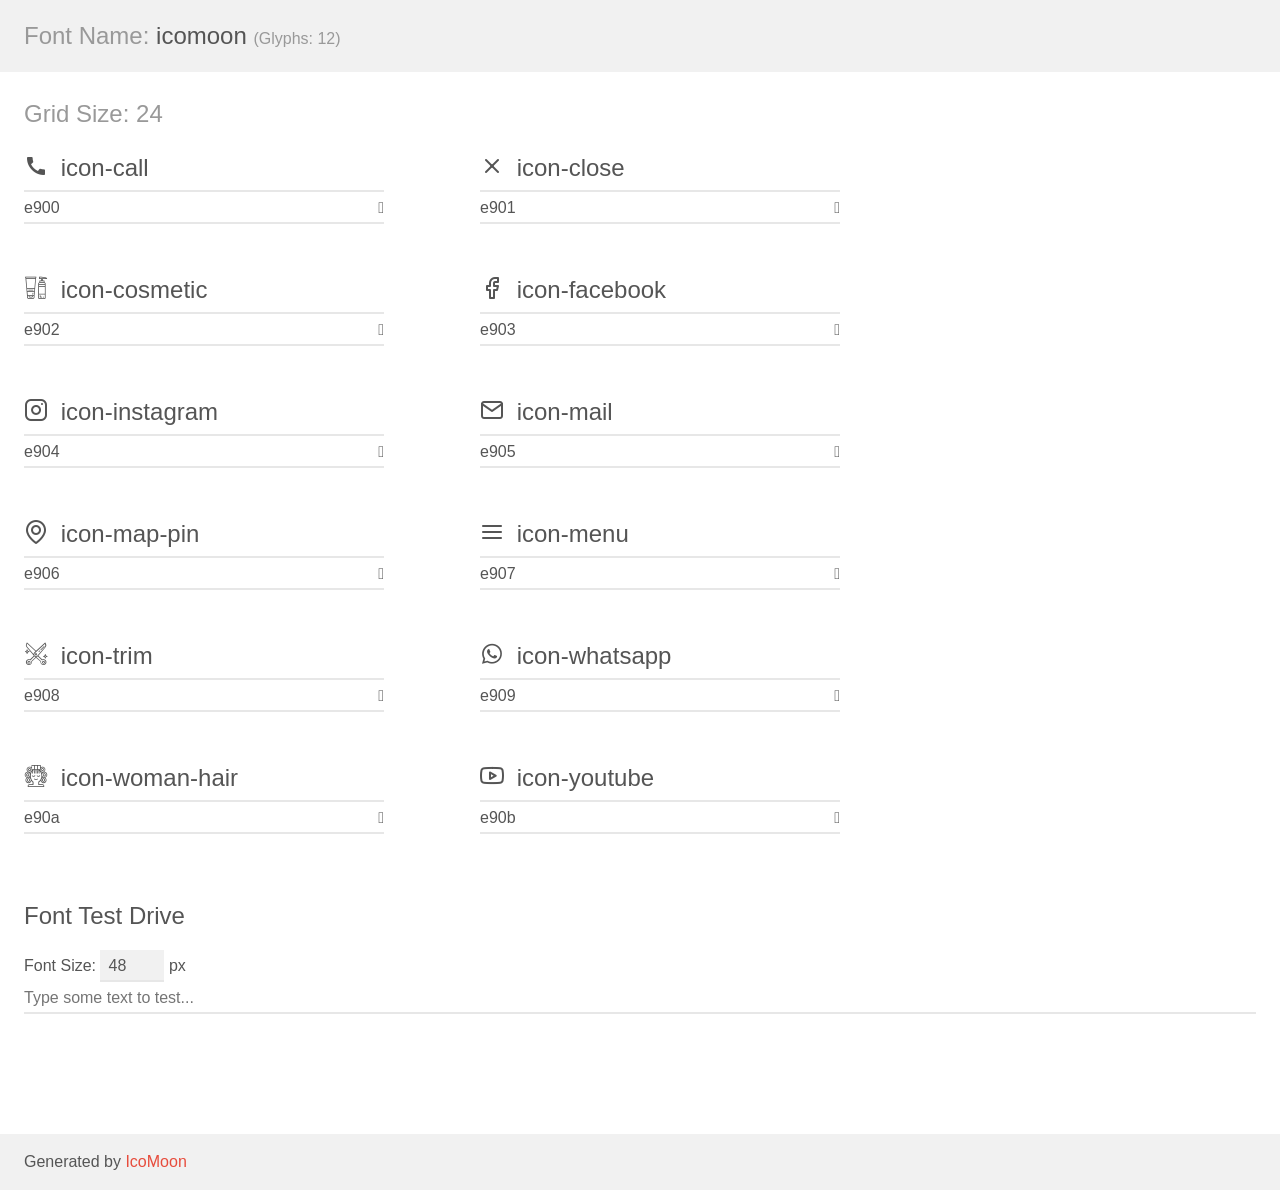
<file: assets/icomoon/demo.html>
<!doctype html>
<html>
<head>
    <meta charset="utf-8">
    <title>IcoMoon Demo</title>
    <meta name="description" content="An Icon Font Generated By IcoMoon.io">
    <meta name="viewport" content="width=device-width, initial-scale=1">
    <link rel="stylesheet" href="demo-files/demo.css">
    <link rel="stylesheet" href="style.css"></head>
<body>
    <div class="bgc1 clearfix">
        <h1 class="mhmm mvm"><span class="fgc1">Font Name:</span> icomoon <small class="fgc1">(Glyphs:&nbsp;12)</small></h1>
    </div>
    <div class="clearfix mhl ptl">
        <h1 class="mvm mtn fgc1">Grid Size: 24</h1>
        <div class="glyph fs1">
            <div class="clearfix bshadow0 pbs">
                <span class="icon-call"></span>
                <span class="mls"> icon-call</span>
            </div>
            <fieldset class="fs0 size1of1 clearfix hidden-false">
                <input type="text" readonly value="e900" class="unit size1of2" />
                <input type="text" maxlength="1" readonly value="&#xe900;" class="unitRight size1of2 talign-right" />
            </fieldset>
            <div class="fs0 bshadow0 clearfix hidden-true">
                <span class="unit pvs fgc1">liga: </span>
                <input type="text" readonly value="call" class="liga unitRight" />
            </div>
        </div>
        <div class="glyph fs1">
            <div class="clearfix bshadow0 pbs">
                <span class="icon-close"></span>
                <span class="mls"> icon-close</span>
            </div>
            <fieldset class="fs0 size1of1 clearfix hidden-false">
                <input type="text" readonly value="e901" class="unit size1of2" />
                <input type="text" maxlength="1" readonly value="&#xe901;" class="unitRight size1of2 talign-right" />
            </fieldset>
            <div class="fs0 bshadow0 clearfix hidden-true">
                <span class="unit pvs fgc1">liga: </span>
                <input type="text" readonly value="" class="liga unitRight" />
            </div>
        </div>
        <div class="glyph fs1">
            <div class="clearfix bshadow0 pbs">
                <span class="icon-cosmetic"></span>
                <span class="mls"> icon-cosmetic</span>
            </div>
            <fieldset class="fs0 size1of1 clearfix hidden-false">
                <input type="text" readonly value="e902" class="unit size1of2" />
                <input type="text" maxlength="1" readonly value="&#xe902;" class="unitRight size1of2 talign-right" />
            </fieldset>
            <div class="fs0 bshadow0 clearfix hidden-true">
                <span class="unit pvs fgc1">liga: </span>
                <input type="text" readonly value="" class="liga unitRight" />
            </div>
        </div>
        <div class="glyph fs1">
            <div class="clearfix bshadow0 pbs">
                <span class="icon-facebook"></span>
                <span class="mls"> icon-facebook</span>
            </div>
            <fieldset class="fs0 size1of1 clearfix hidden-false">
                <input type="text" readonly value="e903" class="unit size1of2" />
                <input type="text" maxlength="1" readonly value="&#xe903;" class="unitRight size1of2 talign-right" />
            </fieldset>
            <div class="fs0 bshadow0 clearfix hidden-true">
                <span class="unit pvs fgc1">liga: </span>
                <input type="text" readonly value="" class="liga unitRight" />
            </div>
        </div>
        <div class="glyph fs1">
            <div class="clearfix bshadow0 pbs">
                <span class="icon-instagram"></span>
                <span class="mls"> icon-instagram</span>
            </div>
            <fieldset class="fs0 size1of1 clearfix hidden-false">
                <input type="text" readonly value="e904" class="unit size1of2" />
                <input type="text" maxlength="1" readonly value="&#xe904;" class="unitRight size1of2 talign-right" />
            </fieldset>
            <div class="fs0 bshadow0 clearfix hidden-true">
                <span class="unit pvs fgc1">liga: </span>
                <input type="text" readonly value="" class="liga unitRight" />
            </div>
        </div>
        <div class="glyph fs1">
            <div class="clearfix bshadow0 pbs">
                <span class="icon-mail"></span>
                <span class="mls"> icon-mail</span>
            </div>
            <fieldset class="fs0 size1of1 clearfix hidden-false">
                <input type="text" readonly value="e905" class="unit size1of2" />
                <input type="text" maxlength="1" readonly value="&#xe905;" class="unitRight size1of2 talign-right" />
            </fieldset>
            <div class="fs0 bshadow0 clearfix hidden-true">
                <span class="unit pvs fgc1">liga: </span>
                <input type="text" readonly value="" class="liga unitRight" />
            </div>
        </div>
        <div class="glyph fs1">
            <div class="clearfix bshadow0 pbs">
                <span class="icon-map-pin"></span>
                <span class="mls"> icon-map-pin</span>
            </div>
            <fieldset class="fs0 size1of1 clearfix hidden-false">
                <input type="text" readonly value="e906" class="unit size1of2" />
                <input type="text" maxlength="1" readonly value="&#xe906;" class="unitRight size1of2 talign-right" />
            </fieldset>
            <div class="fs0 bshadow0 clearfix hidden-true">
                <span class="unit pvs fgc1">liga: </span>
                <input type="text" readonly value="" class="liga unitRight" />
            </div>
        </div>
        <div class="glyph fs1">
            <div class="clearfix bshadow0 pbs">
                <span class="icon-menu"></span>
                <span class="mls"> icon-menu</span>
            </div>
            <fieldset class="fs0 size1of1 clearfix hidden-false">
                <input type="text" readonly value="e907" class="unit size1of2" />
                <input type="text" maxlength="1" readonly value="&#xe907;" class="unitRight size1of2 talign-right" />
            </fieldset>
            <div class="fs0 bshadow0 clearfix hidden-true">
                <span class="unit pvs fgc1">liga: </span>
                <input type="text" readonly value="" class="liga unitRight" />
            </div>
        </div>
        <div class="glyph fs1">
            <div class="clearfix bshadow0 pbs">
                <span class="icon-trim"></span>
                <span class="mls"> icon-trim</span>
            </div>
            <fieldset class="fs0 size1of1 clearfix hidden-false">
                <input type="text" readonly value="e908" class="unit size1of2" />
                <input type="text" maxlength="1" readonly value="&#xe908;" class="unitRight size1of2 talign-right" />
            </fieldset>
            <div class="fs0 bshadow0 clearfix hidden-true">
                <span class="unit pvs fgc1">liga: </span>
                <input type="text" readonly value="" class="liga unitRight" />
            </div>
        </div>
        <div class="glyph fs1">
            <div class="clearfix bshadow0 pbs">
                <span class="icon-whatsapp"></span>
                <span class="mls"> icon-whatsapp</span>
            </div>
            <fieldset class="fs0 size1of1 clearfix hidden-false">
                <input type="text" readonly value="e909" class="unit size1of2" />
                <input type="text" maxlength="1" readonly value="&#xe909;" class="unitRight size1of2 talign-right" />
            </fieldset>
            <div class="fs0 bshadow0 clearfix hidden-true">
                <span class="unit pvs fgc1">liga: </span>
                <input type="text" readonly value="" class="liga unitRight" />
            </div>
        </div>
        <div class="glyph fs1">
            <div class="clearfix bshadow0 pbs">
                <span class="icon-woman-hair"></span>
                <span class="mls"> icon-woman-hair</span>
            </div>
            <fieldset class="fs0 size1of1 clearfix hidden-false">
                <input type="text" readonly value="e90a" class="unit size1of2" />
                <input type="text" maxlength="1" readonly value="&#xe90a;" class="unitRight size1of2 talign-right" />
            </fieldset>
            <div class="fs0 bshadow0 clearfix hidden-true">
                <span class="unit pvs fgc1">liga: </span>
                <input type="text" readonly value="" class="liga unitRight" />
            </div>
        </div>
        <div class="glyph fs1">
            <div class="clearfix bshadow0 pbs">
                <span class="icon-youtube"></span>
                <span class="mls"> icon-youtube</span>
            </div>
            <fieldset class="fs0 size1of1 clearfix hidden-false">
                <input type="text" readonly value="e90b" class="unit size1of2" />
                <input type="text" maxlength="1" readonly value="&#xe90b;" class="unitRight size1of2 talign-right" />
            </fieldset>
            <div class="fs0 bshadow0 clearfix hidden-true">
                <span class="unit pvs fgc1">liga: </span>
                <input type="text" readonly value="" class="liga unitRight" />
            </div>
        </div>
    </div>

    <!--[if gt IE 8]><!-->
    <div class="mhl clearfix mbl">
        <h1>Font Test Drive</h1>
        <label>
            Font Size: <input id="fontSize" type="number" class="textbox0 mbm"
            min="8" value="48" />
            px
        </label>
        <input id="testText" type="text" class="phl size1of1 mvl"
        placeholder="Type some text to test..." value=""/>
        <div id="testDrive" class="icon-" style="font-family: icomoon">&nbsp;
        </div>
    </div>
    <!--<![endif]-->
    <div class="bgc1 clearfix">
        <p class="mhl">Generated by <a href="https://icomoon.io/app">IcoMoon</a></p>
    </div>

    <script src="demo-files/demo.js"></script>
</body>
</html>
</file>
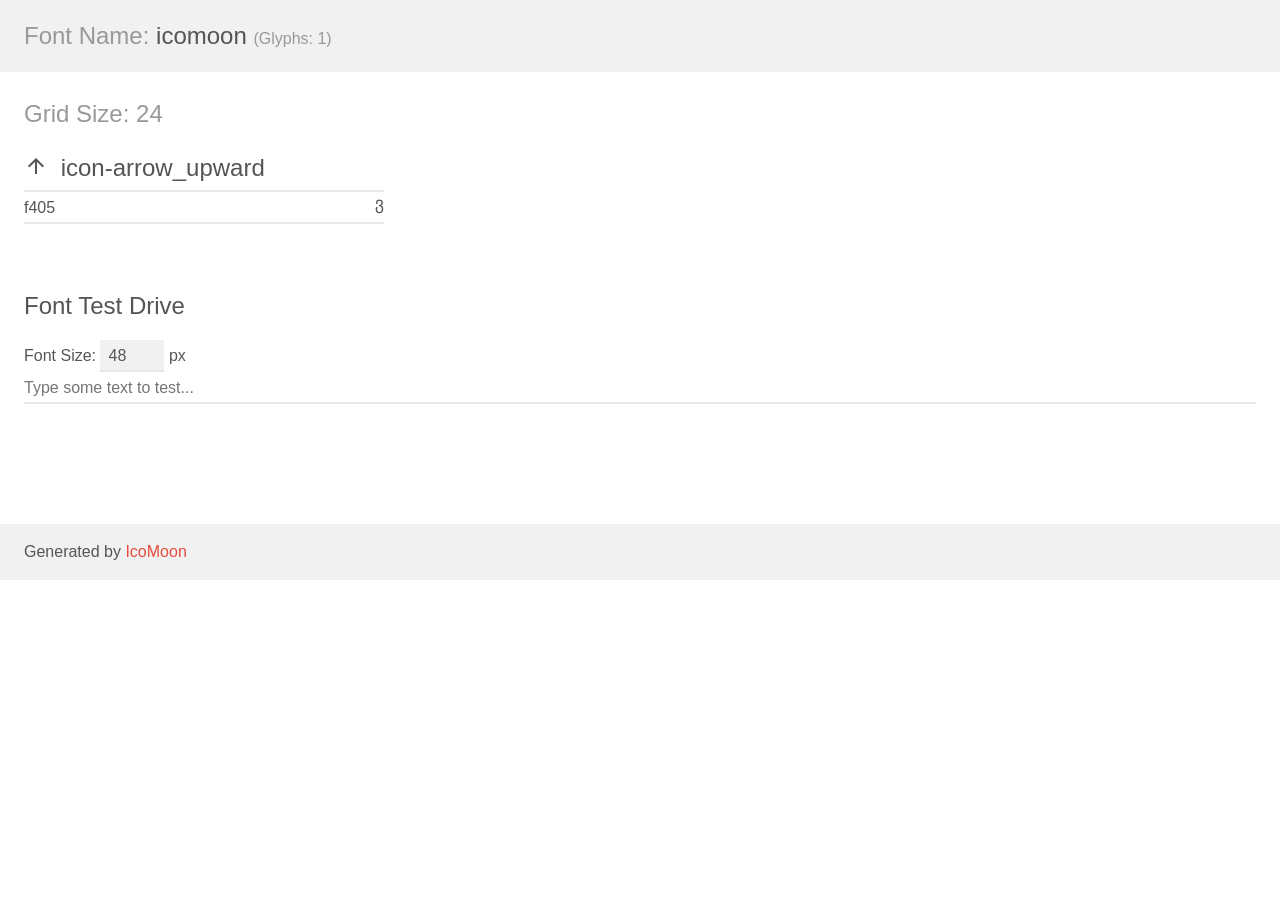
<file: assets/icomoonp/demo.html>
<!doctype html>
<html>
<head>
    <meta charset="utf-8">
    <title>IcoMoon Demo</title>
    <meta name="description" content="An Icon Font Generated By IcoMoon.io">
    <meta name="viewport" content="width=device-width, initial-scale=1">
    <link rel="stylesheet" href="demo-files/demo.css">
    <link rel="stylesheet" href="style.css"></head>
<body>
    <div class="bgc1 clearfix">
        <h1 class="mhmm mvm"><span class="fgc1">Font Name:</span> icomoon <small class="fgc1">(Glyphs:&nbsp;1)</small></h1>
    </div>
    <div class="clearfix mhl ptl">
        <h1 class="mvm mtn fgc1">Grid Size: 24</h1>
        <div class="glyph fs1">
            <div class="clearfix bshadow0 pbs">
                <span class="icon-arrow_upward"></span>
                <span class="mls"> icon-arrow_upward</span>
            </div>
            <fieldset class="fs0 size1of1 clearfix hidden-false">
                <input type="text" readonly value="f405" class="unit size1of2" />
                <input type="text" maxlength="1" readonly value="&#xf405;" class="unitRight size1of2 talign-right" />
            </fieldset>
            <div class="fs0 bshadow0 clearfix hidden-true">
                <span class="unit pvs fgc1">liga: </span>
                <input type="text" readonly value="arrow_upward" class="liga unitRight" />
            </div>
        </div>
    </div>

    <!--[if gt IE 8]><!-->
    <div class="mhl clearfix mbl">
        <h1>Font Test Drive</h1>
        <label>
            Font Size: <input id="fontSize" type="number" class="textbox0 mbm"
            min="8" value="48" />
            px
        </label>
        <input id="testText" type="text" class="phl size1of1 mvl"
        placeholder="Type some text to test..." value=""/>
        <div id="testDrive" class="icon-" style="font-family: icomoon">&nbsp;
        </div>
    </div>
    <!--<![endif]-->
    <div class="bgc1 clearfix">
        <p class="mhl">Generated by <a href="https://icomoon.io/app">IcoMoon</a></p>
    </div>

    <script src="demo-files/demo.js"></script>
</body>
</html>
</file>
<file: assets/icomoon/demo-files/demo.css>
body {
  padding: 0;
  margin: 0;
  font-family: sans-serif;
  font-size: 1em;
  line-height: 1.5;
  color: #555;
  background: #fff;
}
h1 {
  font-size: 1.5em;
  font-weight: normal;
}
small {
  font-size: .66666667em;
}
a {
  color: #e74c3c;
  text-decoration: none;
}
a:hover, a:focus {
  box-shadow: 0 1px #e74c3c;
}
.bshadow0, input {
  box-shadow: inset 0 -2px #e7e7e7;
}
input:hover {
  box-shadow: inset 0 -2px #ccc;
}
input, fieldset {
  font-family: sans-serif;
  font-size: 1em;
  margin: 0;
  padding: 0;
  border: 0;
}
input {
  color: inherit;
  line-height: 1.5;
  height: 1.5em;
  padding: .25em 0;
}
input:focus {
  outline: none;
  box-shadow: inset 0 -2px #449fdb;
}
.glyph {
  font-size: 16px;
  width: 15em;
  padding-bottom: 1em;
  margin-right: 4em;
  margin-bottom: 1em;
  float: left;
  overflow: hidden;
}
.liga {
  width: 80%;
  width: calc(100% - 2.5em);
}
.talign-right {
  text-align: right;
}
.talign-center {
  text-align: center;
}
.bgc1 {
  background: #f1f1f1;
}
.fgc1 {
  color: #999;
}
.fgc0 {
  color: #000;
}
p {
  margin-top: 1em;
  margin-bottom: 1em;
}
.mvm {
  margin-top: .75em;
  margin-bottom: .75em;
}
.mtn {
  margin-top: 0;
}
.mtl, .mal {
  margin-top: 1.5em;
}
.mbl, .mal {
  margin-bottom: 1.5em;
}
.mal, .mhl {
  margin-left: 1.5em;
  margin-right: 1.5em;
}
.mhmm {
  margin-left: 1em;
  margin-right: 1em;
}
.mls {
  margin-left: .25em;
}
.ptl {
  padding-top: 1.5em;
}
.pbs, .pvs {
  padding-bottom: .25em;
}
.pvs, .pts {
  padding-top: .25em;
}
.unit {
  float: left;
}
.unitRight {
  float: right;
}
.size1of2 {
  width: 50%;
}
.size1of1 {
  width: 100%;
}
.clearfix:before, .clearfix:after {
  content: " ";
  display: table;
}
.clearfix:after {
  clear: both;
}
.hidden-true {
  display: none;
}
.textbox0 {
  width: 3em;
  background: #f1f1f1;
  padding: .25em .5em;
  line-height: 1.5;
  height: 1.5em;
}
#testDrive {
  display: block;
  padding-top: 24px;
  line-height: 1.5;
}
.fs0 {
  font-size: 16px;
}
.fs1 {
  font-size: 24px;
}
</file>
<file: assets/icomoon/style.css>
@font-face {
  font-family: 'icomoon';
  src:  url('fonts/icomoon.eot?7c8mfc');
  src:  url('fonts/icomoon.eot?7c8mfc#iefix') format('embedded-opentype'),
    url('fonts/icomoon.ttf?7c8mfc') format('truetype'),
    url('fonts/icomoon.woff?7c8mfc') format('woff'),
    url('fonts/icomoon.svg?7c8mfc#icomoon') format('svg');
  font-weight: normal;
  font-style: normal;
  font-display: block;
}

[class^="icon-"], [class*=" icon-"] {
  /* use !important to prevent issues with browser extensions that change fonts */
  font-family: 'icomoon' !important;
  speak: never;
  font-style: normal;
  font-weight: normal;
  font-variant: normal;
  text-transform: none;
  line-height: 1;

  /* Better Font Rendering =========== */
  -webkit-font-smoothing: antialiased;
  -moz-osx-font-smoothing: grayscale;
}

.icon-call:before {
  content: "\e900";
}
.icon-close:before {
  content: "\e901";
}
.icon-cosmetic:before {
  content: "\e902";
}
.icon-facebook:before {
  content: "\e903";
}
.icon-instagram:before {
  content: "\e904";
}
.icon-mail:before {
  content: "\e905";
}
.icon-map-pin:before {
  content: "\e906";
}
.icon-menu:before {
  content: "\e907";
}
.icon-trim:before {
  content: "\e908";
}
.icon-whatsapp:before {
  content: "\e909";
}
.icon-woman-hair:before {
  content: "\e90a";
}
.icon-youtube:before {
  content: "\e90b";
}
</file>
<file: assets/icomoonp/demo-files/demo.css>
body {
  padding: 0;
  margin: 0;
  font-family: sans-serif;
  font-size: 1em;
  line-height: 1.5;
  color: #555;
  background: #fff;
}
h1 {
  font-size: 1.5em;
  font-weight: normal;
}
small {
  font-size: .66666667em;
}
a {
  color: #e74c3c;
  text-decoration: none;
}
a:hover, a:focus {
  box-shadow: 0 1px #e74c3c;
}
.bshadow0, input {
  box-shadow: inset 0 -2px #e7e7e7;
}
input:hover {
  box-shadow: inset 0 -2px #ccc;
}
input, fieldset {
  font-family: sans-serif;
  font-size: 1em;
  margin: 0;
  padding: 0;
  border: 0;
}
input {
  color: inherit;
  line-height: 1.5;
  height: 1.5em;
  padding: .25em 0;
}
input:focus {
  outline: none;
  box-shadow: inset 0 -2px #449fdb;
}
.glyph {
  font-size: 16px;
  width: 15em;
  padding-bottom: 1em;
  margin-right: 4em;
  margin-bottom: 1em;
  float: left;
  overflow: hidden;
}
.liga {
  width: 80%;
  width: calc(100% - 2.5em);
}
.talign-right {
  text-align: right;
}
.talign-center {
  text-align: center;
}
.bgc1 {
  background: #f1f1f1;
}
.fgc1 {
  color: #999;
}
.fgc0 {
  color: #000;
}
p {
  margin-top: 1em;
  margin-bottom: 1em;
}
.mvm {
  margin-top: .75em;
  margin-bottom: .75em;
}
.mtn {
  margin-top: 0;
}
.mtl, .mal {
  margin-top: 1.5em;
}
.mbl, .mal {
  margin-bottom: 1.5em;
}
.mal, .mhl {
  margin-left: 1.5em;
  margin-right: 1.5em;
}
.mhmm {
  margin-left: 1em;
  margin-right: 1em;
}
.mls {
  margin-left: .25em;
}
.ptl {
  padding-top: 1.5em;
}
.pbs, .pvs {
  padding-bottom: .25em;
}
.pvs, .pts {
  padding-top: .25em;
}
.unit {
  float: left;
}
.unitRight {
  float: right;
}
.size1of2 {
  width: 50%;
}
.size1of1 {
  width: 100%;
}
.clearfix:before, .clearfix:after {
  content: " ";
  display: table;
}
.clearfix:after {
  clear: both;
}
.hidden-true {
  display: none;
}
.textbox0 {
  width: 3em;
  background: #f1f1f1;
  padding: .25em .5em;
  line-height: 1.5;
  height: 1.5em;
}
#testDrive {
  display: block;
  padding-top: 24px;
  line-height: 1.5;
}
.fs0 {
  font-size: 16px;
}
.fs1 {
  font-size: 24px;
}
</file>
<file: assets/icomoonp/style.css>
@font-face {
  font-family: 'icomoon';
  src:  url('fonts/icomoon.eot?tgb4sl');
  src:  url('fonts/icomoon.eot?tgb4sl#iefix') format('embedded-opentype'),
    url('fonts/icomoon.ttf?tgb4sl') format('truetype'),
    url('fonts/icomoon.woff?tgb4sl') format('woff'),
    url('fonts/icomoon.svg?tgb4sl#icomoon') format('svg');
  font-weight: normal;
  font-style: normal;
  font-display: block;
}

[class^="icon-"], [class*=" icon-"] {
  /* use !important to prevent issues with browser extensions that change fonts */
  font-family: 'icomoon' !important;
  speak: never;
  font-style: normal;
  font-weight: normal;
  font-variant: normal;
  text-transform: none;
  line-height: 1;

  /* Better Font Rendering =========== */
  -webkit-font-smoothing: antialiased;
  -moz-osx-font-smoothing: grayscale;
}

.icon-arrow_upward:before {
  content: "\f405";
}
</file>
